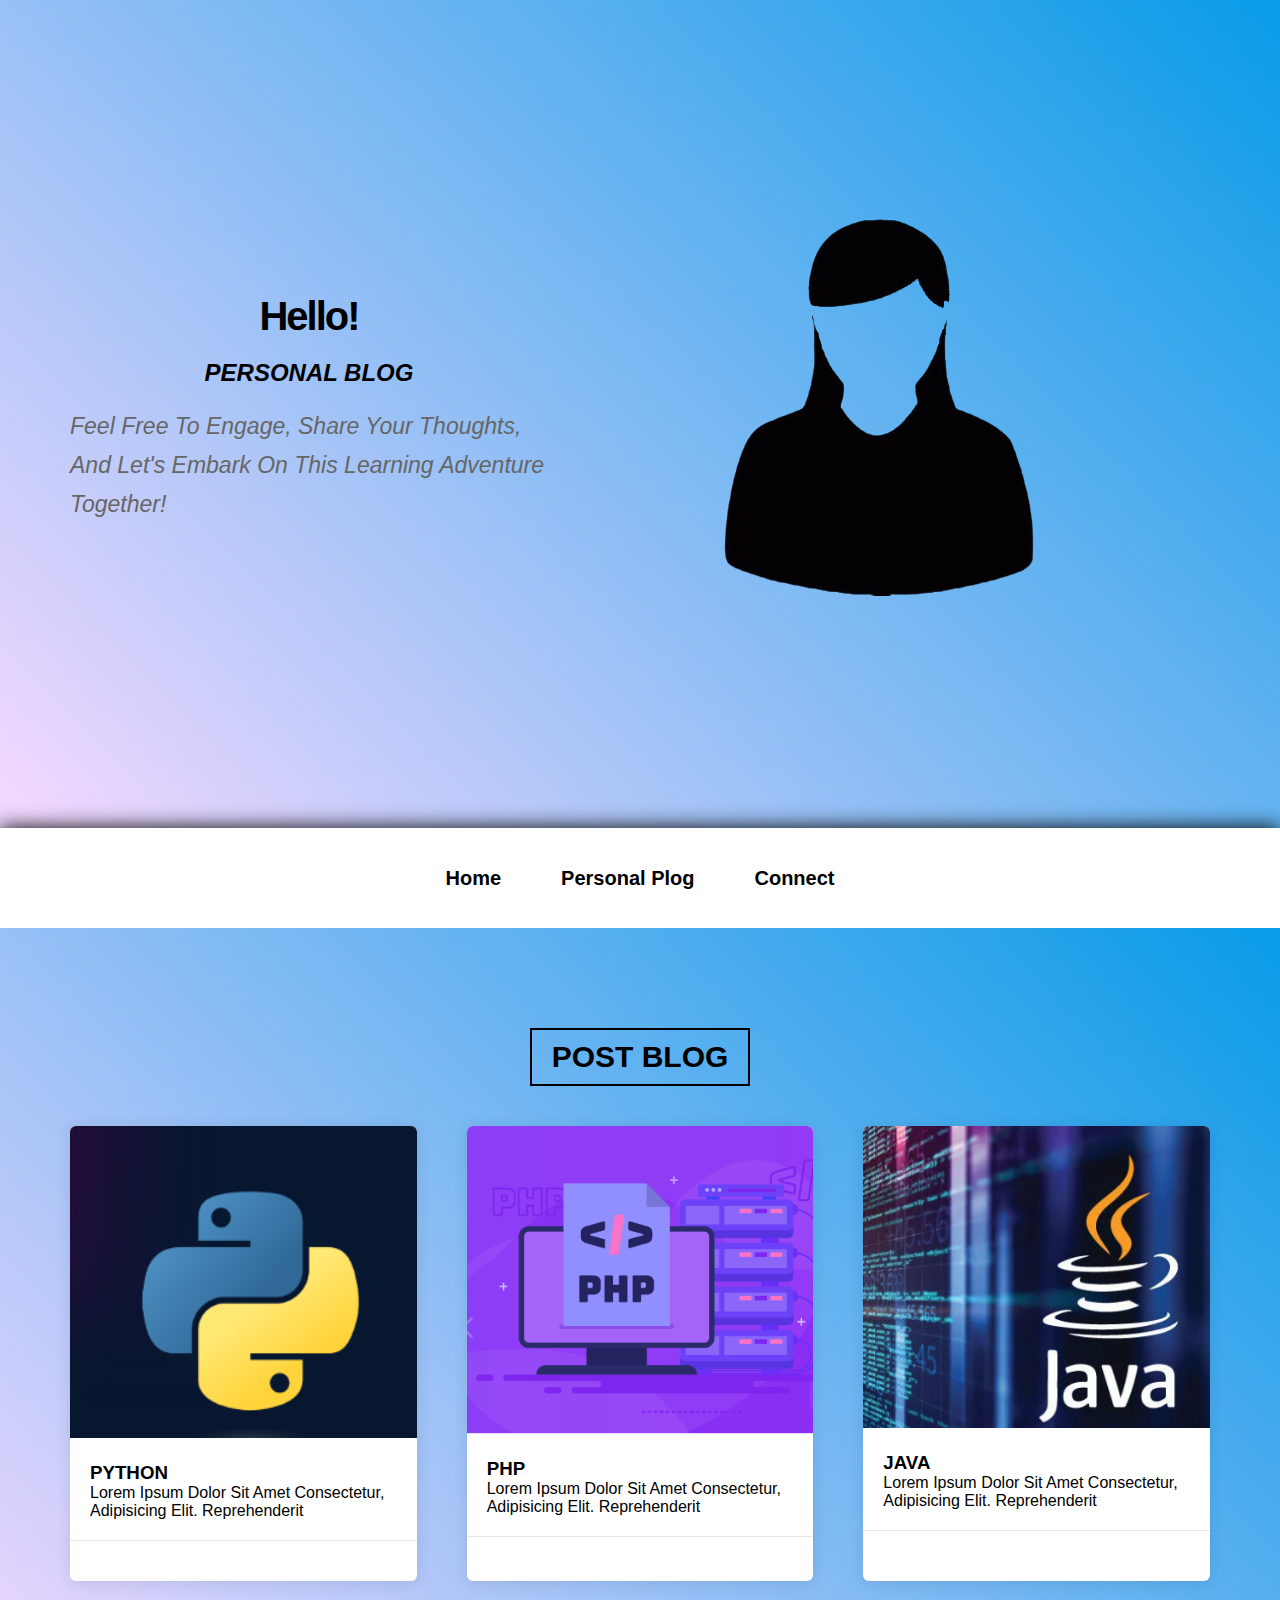
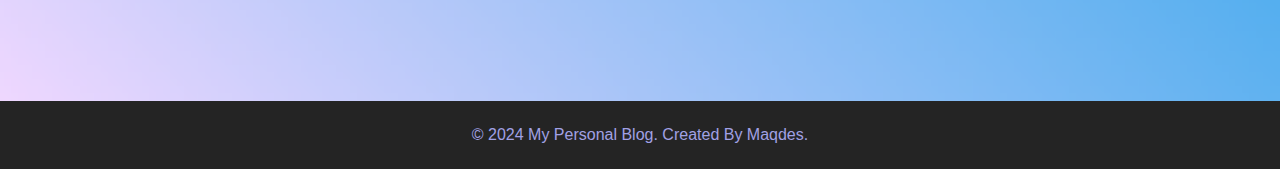
<file: index.html>
<!DOCTYPE html>
<html lang="en">
  <head>
    <meta charset="UTF-8" />
    <title>Blog</title>
    <link rel="stylesheet" href="https://cdnjs.cloudflare.com/ajax/libs/font-awesome/6.5.2/css/all.min.css" integrity="sha512-SnH5WK+bZxgPHs44uWIX+LLJAJ9/2PkPKZ5QiAj6Ta86w+fsb2TkcmfRyVX3pBnMFcV7oQPJkl9QevSCWr3W6A==" crossorigin="anonymous" referrerpolicy="no-referrer" />
    <link rel="stylesheet" href="style/static.css" />
   
  </head>
  <body>
   

    <div class="gridla">
    <div class="landing">
      <div class="container">
        <div class="text">
          <h1>Hello!</h1>
          <h2><em>PERSONAL BLOG</em></h2>
          <p><i>Feel free to engage, share your thoughts, and let's embark on this learning adventure together!</i></p>
        </div>
        <div class="image">
        <div></div>
          <img decoding="async" src="photo/girl.png" alt="" />
        </div>
      </div>
      
    </div>
    <div class="header" id="header">
    
          <ul class="main-nav">
            <li><a href="#home"><b>home</b></a></li>
            <li><a href="plogpost.html"><b>personal plog</b></a></li>
            <li><a href="#CONNECT"><b>connect</b></a></li>
            
          </ul>
        </div>
    <div class="articles" id="articles">
      <h2 class="main-title">POST BLOG</h2>
      <div class="container">
        <div class="box">
          <img decoding="async" src="photo/python.png" alt="" />
          <div class="content">
            <h3>python</h3>
            <figcaption>Lorem ipsum dolor sit amet consectetur, adipisicing elit. Reprehenderit</figcaption>
          </div>
          <div class="info">
            <a><i class="fa-regular fa-heart"></i></a>
            <a><i class="fa-regular fa-comment"></i></a>
            <a href="plogpost.html"><i class="fas fa-long-arrow-alt-right"></i></a>

          </div>
        </div>
        <div class="box">
          <img decoding="async" src="photo/php.png" alt="" />
          <div class="content">
            <h3>php</h3>
            <figcaption>Lorem ipsum dolor sit amet consectetur, adipisicing elit. Reprehenderit</figcaption>
          </div>
          <div class="info">
            <a><i class="fa-regular fa-heart"></i></a>
            <a><i class="fa-regular fa-comment"></i></a>
            <a href="plogpost.html"><i class="fas fa-long-arrow-alt-right"></i></a>
         </div>
        </div>
        
        <div class="box">
          <img decoding="async" src="photo/java.png" alt="" />
          <div class="content">
            <h3>java</h3>
            <figcaption>Lorem ipsum dolor sit amet consectetur, adipisicing elit. Reprehenderit</figcaption>
          </div>
          <div class="info">
            <a><i class="fa-regular fa-heart"></i></a>
            <a><i class="fa-regular fa-comment"></i></a>
            <a href="plogpost.html"><i class="fas fa-long-arrow-alt-right"></i></a>
          </div>
        </div>
        
        
       
        </div>
      </div>
    
    
    <div class="footer">
      <p class="copyright">© 2024 My Personal Blog. Created by maqdes. </p>
    </div>
    </div>
  </body>
</html>
</file>
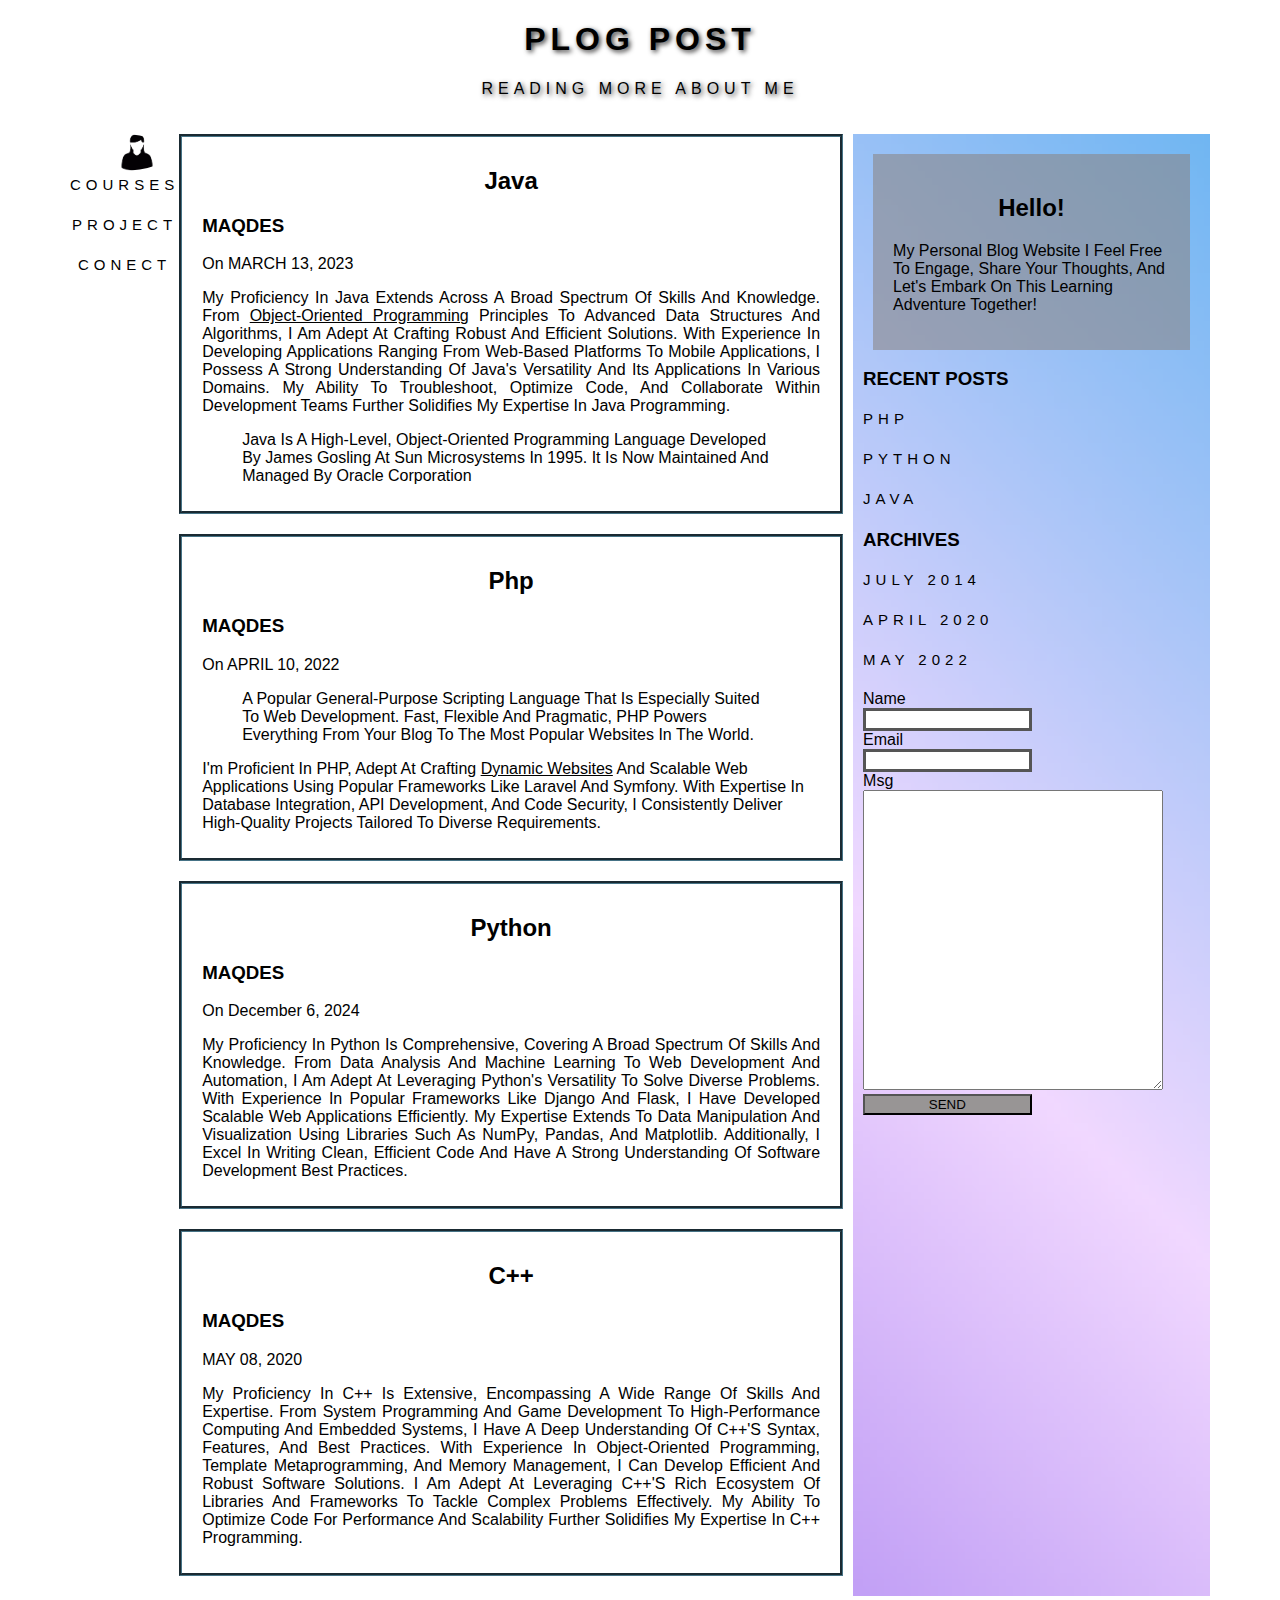
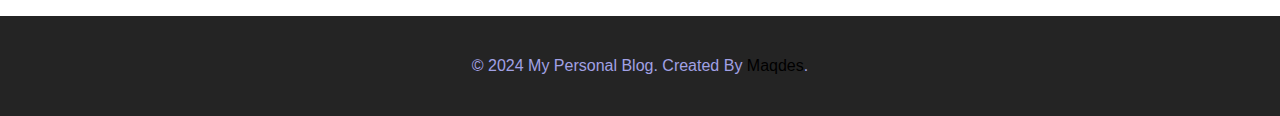
<file: plogpost.html>
<!DOCTYPE html> 
<html lang="en"> 
    
<head> 
    <meta charset="UTF-8">
    <meta name="viewport" content="width=device-width, initial-scale=1.0">
    <title> Blog post</title>
    <link href="style/static.css" rel="stylesheet">
    <link rel="stylesheet" href="https://cdnjs.cloudflare.com/ajax/libs/font-awesome/6.5.2/css/all.min.css" integrity="sha512-SnH5WK+bZxgPHs44uWIX+LLJAJ9/2PkPKZ5QiAj6Ta86w+fsb2TkcmfRyVX3pBnMFcV7oQPJkl9QevSCWr3W6A==" crossorigin="anonymous" referrerpolicy="no-referrer" />

</head> 
  
<body> 
    
    <header> 
        
        <div class="gobackdiv">
            <h1>plog post</h1> 
            <p>reading more about me</p>
        </div>
        
         
    </header> 
  
    <div class="container"> 
        <div>
            <section class="profilemain">
                <div class="profile"> <img src="photo/girl.png" alt="girl photo"></div>
                <div class="protfilitemdiv">
                   <ul class="profileitem">
                       <li><a>courses</a></li>
                       <li><a>project</a></li>
                       <li><a>conect</a></li>
                     </ul>
                </div> 
                 <div class="profileicon">
                   <div><a><i class="fa-brands fa-facebook-f"></i></a></div>
                   <div><a><i class="fa-brands fa-linkedin-in"></i></a></div>
                   <div><a><i class="fa-brands fa-x-twitter"></i></a></div>
                   <div><a><i class="fa-brands fa-github"></i></a></div>
               </div>
               
       
               </section>
        </div>
        <main> 
            
            <article> 
                <h2>java</h2>
                <h3>maqdes</h3>
 
                <div>
                    <a><i class="fa-regular fa-heart"></i></a>
                    <a><i class="fa-regular fa-comment"></i></a>
                    <a><i class="fa-brands fa-linkedin"></i></a>
                </div>
                
                <p class="post-meta"> 
                     on MARCH 13, 2023 
                </p> 
                <p> 
                    My proficiency in Java extends across a broad spectrum of skills and knowledge.
                     From <u>object-oriented programming</u> principles to advanced data structures and algorithms, 
                     I am adept at crafting robust and efficient solutions. With experience in developing applications
                      ranging from web-based platforms to mobile applications, I possess a strong understanding of Java's versatility 
                      and its applications in various domains. My ability to troubleshoot, optimize code, and collaborate within
                       development teams further solidifies my expertise in Java programming.
                       <blockquote cite="https://docs.oracle.com/en/java/">  Java is a high-level, object-oriented programming language developed by James Gosling at Sun Microsystems in 1995.
                        It is now maintained and managed by Oracle Corporation</blockquote>
                     
                </p> 
            </article> 
  
            <article> 
                <h2>php</h2> 
                <h3>maqdes</h3>

                <div>
                    <a><i class="fa-regular fa-heart"></i></a>
                    <a><i class="fa-regular fa-comment"></i></a>
                    <a><i class="fa-brands fa-linkedin"></i></a>
                </div>
                <p class="post-meta"> 
                     on APRIL 10, 2022 
                </p> 
                <p> 
                    <blockquote cite="https://www.php.net/">A popular general-purpose scripting language that is especially suited to web development.
                        Fast, flexible and pragmatic, PHP powers everything from your blog to the most popular websites in the world.</blockquote>
                    I'm proficient in PHP, adept at crafting <u>dynamic websites</u> and scalable web applications
                     using popular frameworks like Laravel and Symfony.
                     With expertise in database integration,
                      API development, and code security, I consistently deliver high-quality projects
                       tailored to diverse requirements.
                </p> 
            </article> 
  
            <article> 
                <h2>Python</h2> 
                <h3>maqdes</h3>

                <div>
                    <a><i class="fa-regular fa-heart"></i></a>
                    <a><i class="fa-regular fa-comment"></i></a>
                    <a><i class="fa-brands fa-linkedin"></i></a>
                </div>
                <p class="post-meta"> 
                    on December 6, 2024  
                </p> 
                <p> 
                    My proficiency in Python is comprehensive, 
                    covering a broad spectrum of skills and knowledge.
                     From data analysis and machine learning to web development and automation, 
                     I am adept at leveraging Python's versatility to solve diverse problems.
                      With experience in popular frameworks like Django and Flask, 
                      I have developed scalable web applications efficiently.
                       My expertise extends to data manipulation and visualization using libraries such as NumPy, 
                       Pandas, and Matplotlib. Additionally, 
                    I excel in writing clean, efficient code and have a strong understanding of software development best practices.
                </p> 
            </article> 
  
            <article> 
                <h2>C++</h2> 
                <h3>maqdes</h3>

                <div>
                    <a><i class="fa-regular fa-heart"></i></a>
                    <a><i class="fa-regular fa-comment"></i></a>
                    <a><i class="fa-brands fa-linkedin"></i></a>
                </div>
                <p class="post-meta"> 
                    MAY 08, 2020  
                </p> 
                <p> 
                    My proficiency in C++ is extensive, encompassing a wide range of skills and expertise.
                     From system programming and game development to high-performance computing and embedded systems,
                      I have a deep understanding of C++'s syntax, features, and best practices.
                       With experience in object-oriented programming, template metaprogramming,
                        and memory management, I can develop efficient and robust software solutions. 
                        I am adept at leveraging C++'s rich ecosystem of libraries and frameworks to tackle
                         complex problems effectively. My ability to optimize code for
                     performance and scalability further solidifies my expertise in C++ programming.
                </p> 
            </article> 
        </main> 
  
        <aside>
            <div class="hello">
                <h2>Hello!</h2>
                <p> my Personal Blog Website I Feel free to engage, share your thoughts, and let's embark on this learning adventure together!</p>
            </div> 
            <h3>Recent Posts</h3> 
            <ul> 
                <li><a href="#">PHP</a></li> 
                <li><a href="#">PYTHON</a></li> 
                <li><a href="#">JAVA</a></li>  
            </ul> 
            <h3>Archives</h3>
            <ul>
                <li><a>July 2014</a></li>
                <li><a>April 2020</a></li>
                <li><a>May 2022</a></li>
            </ul>
            <div>
                <form>
                    <label>Name</label><br>
                    <input type="text"><br>
                    <label>Email</label><br>
                    <input type="email"><br>
                    <lapel>Msg</lapel><br>
                    <textarea style="width:300px; height:300px;"></textarea><br>
                    <button type="submit">SEND</button>
                </form>
            </div>
        </aside> 
        
    </div> 
  
    <footer> 
        <p>© 2024 My Personal Blog. Created by <a>maqdes</a>.</p> 
    </footer> 
    
</body> 
  
</html>
</file>
<file: style/static.css>
@import url(main.css);
@import url(plogpost.css);
@import url(css.css);
</file>
